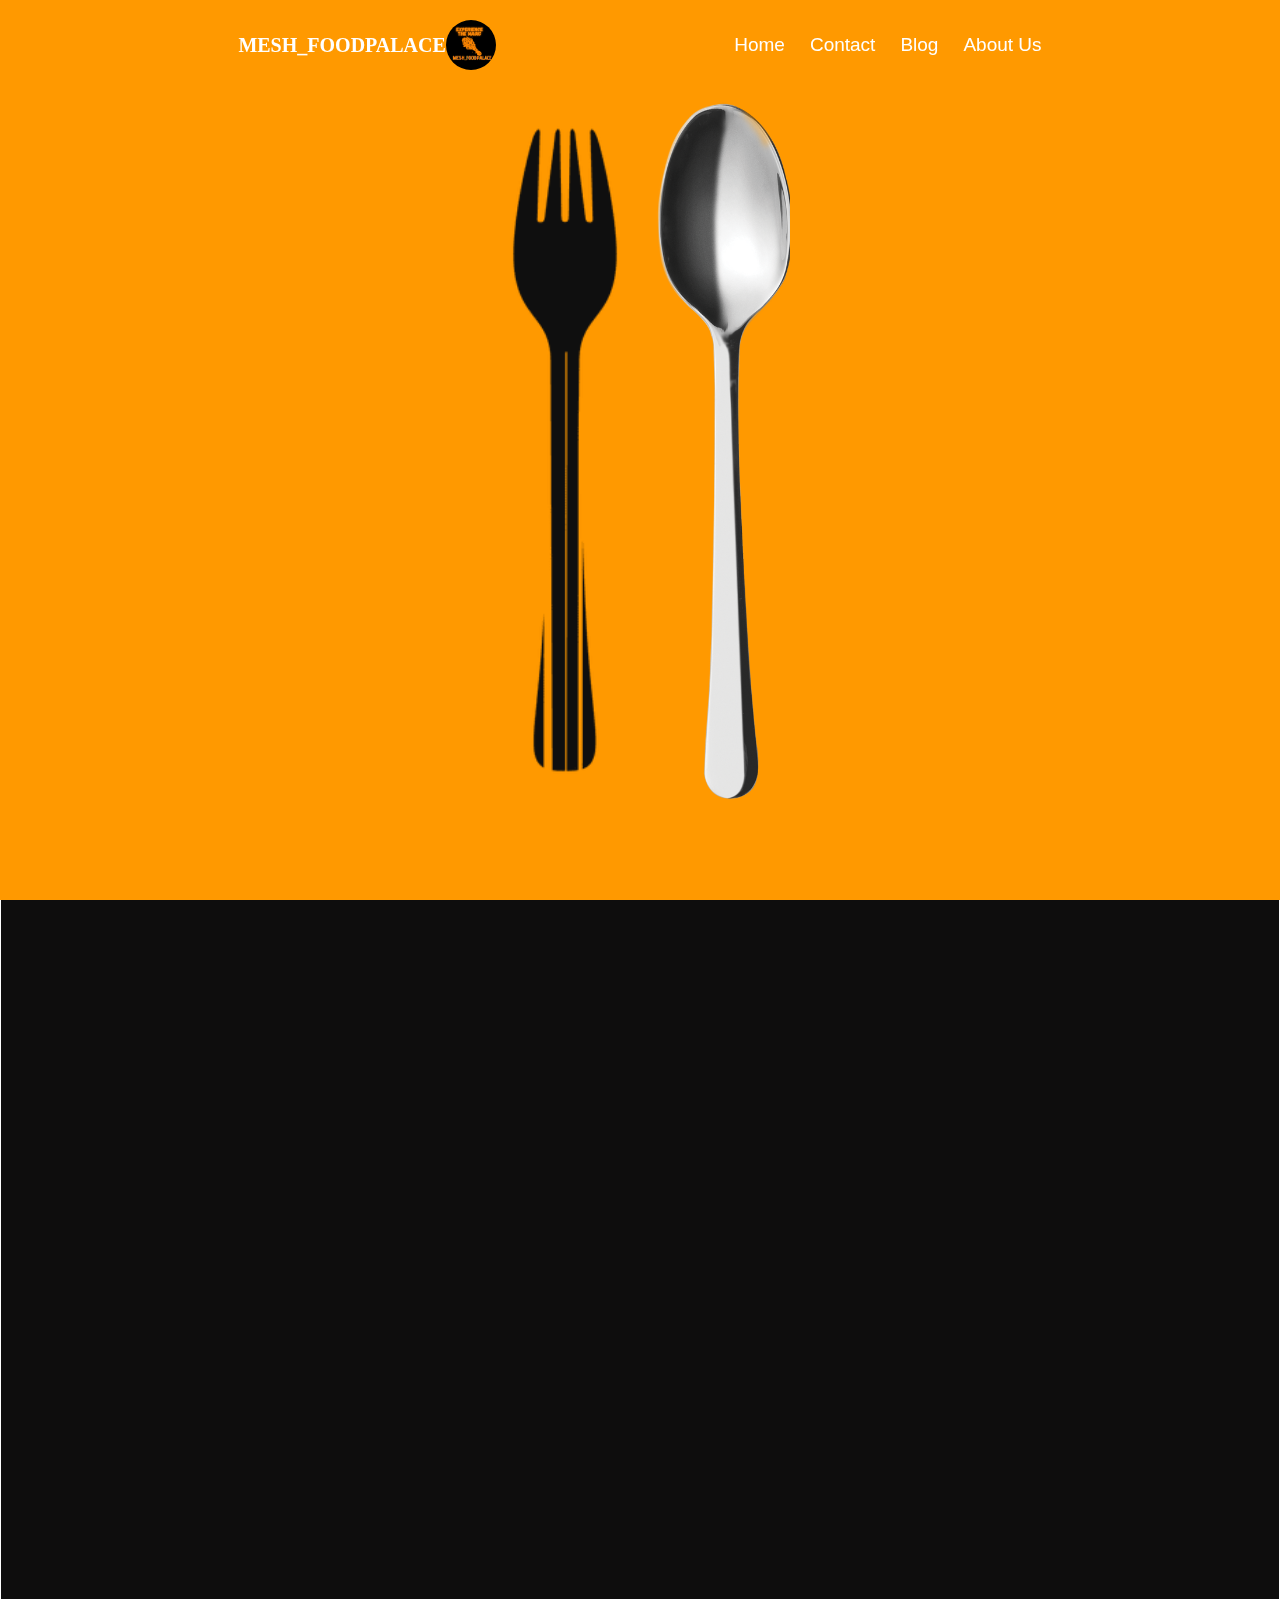
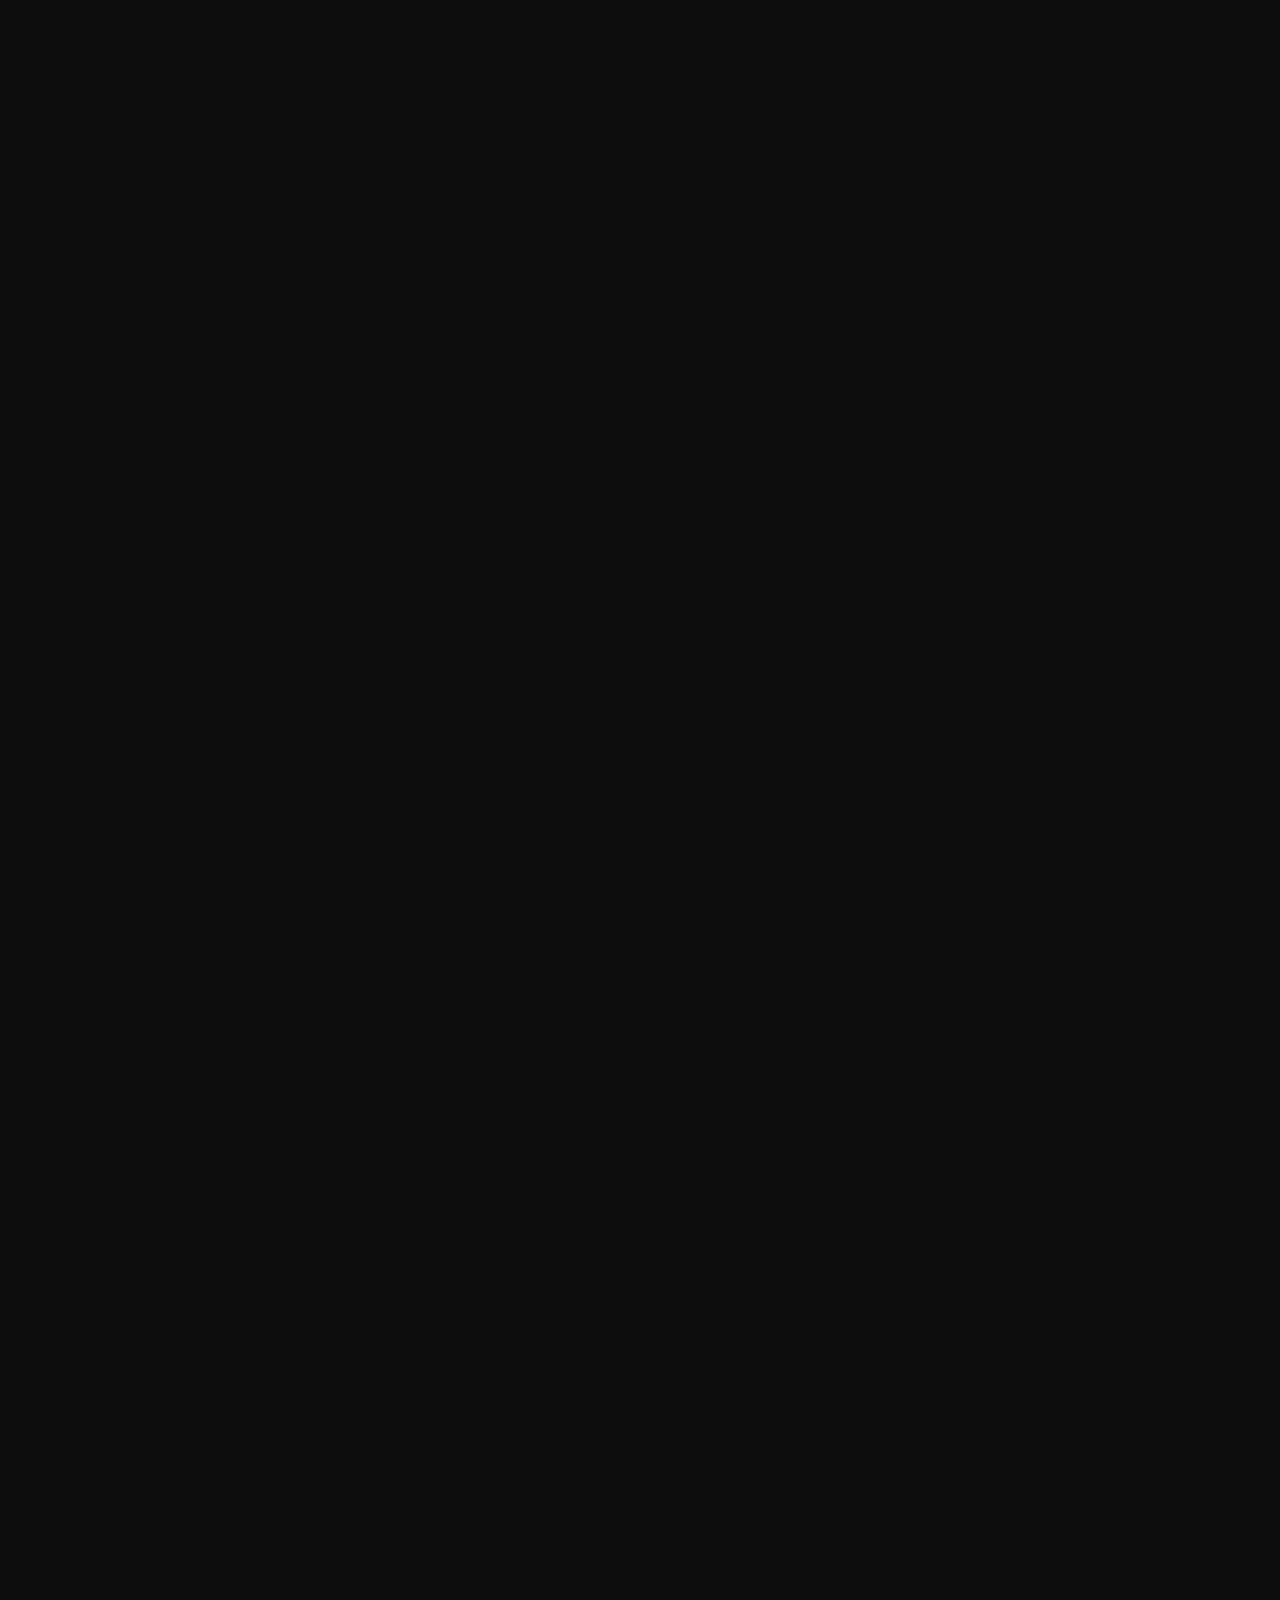
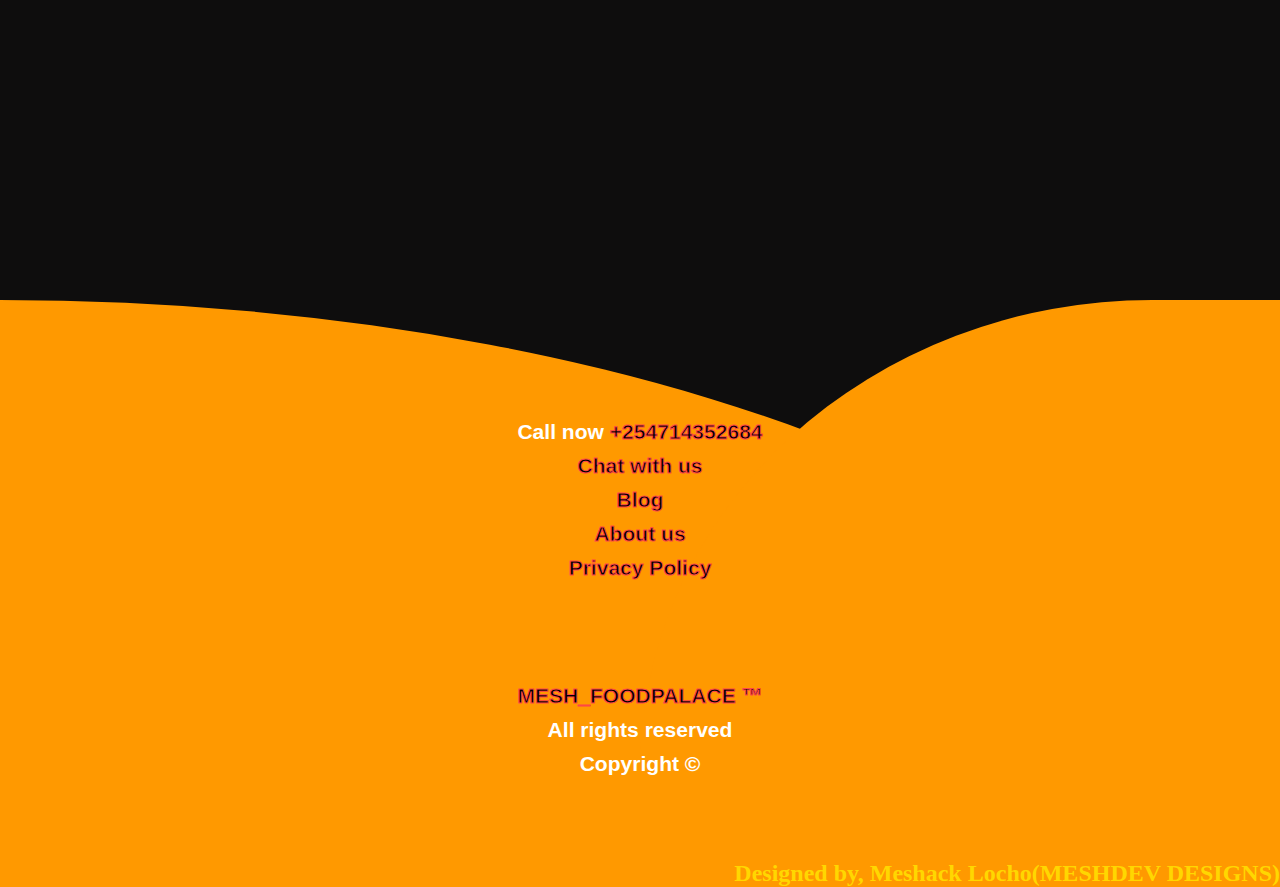
<file: aboutpage.html>
<!DOCTYPE html>
<html lang="en">
<head>
    <meta charset="UTF-8">
    <meta name="viewport" content="width=device-width, initial-scale=1.0">
    <title>About - Meshfoodpalace</title>
    <link rel="icon" href="meshfoodpalace images/website icon.png" type="image/icon">
    <style>
*{
    padding: 0;
    margin: 0;
    box-sizing: border-box;
}
body{
    width: 100%;
    height: auto;
    display: flex;
    flex-direction: column;
    gap: 200px;
    position: relative;
    background-color: rgb(18, 21, 31);
}
#header{
    width: 100%;
    height: auto;
    display: flex;
    flex-direction: column;
    position: relative;
    gap: 50px;
    align-items: center;
    justify-content: center;
    background-color: rgb(14, 13, 13);
    color: rgb(255, 255, 255);
    transition-duration: 3s;
    scroll-behavior: smooth;
}
.navigation{
    width: 100%;
    display: flex;
    height: auto;
    padding-top: 20px;
    align-items: center;
    justify-content: space-evenly;
    flex-wrap: wrap;
    position: fixed;
    top: 0;
    z-index: 30;
}
.logo-area{
    text-decoration: none;
    color: white;
    display: flex;
    align-items: center;
    justify-content: center;
    width: auto;
}
.logo-area h1{
    font-size: 20px;
}
.logo-area img{
    border-radius: 50%;
}
nav{
    display: flex;
    flex-wrap: wrap;
}
nav ul{
    display: flex;
    align-items: center;
    gap: 25px;
    list-style: none;
}
nav ul li a{
    text-decoration: none;
    color: white;
    font-size: 19px;
    font-family:sans-serif;

}
.void{
    width: 100%;
    height: 1600px;
    border: 1px solid white;
}
.font-presentation{
    width: 100%;
    height: 100%;
    display: flex;
    gap: 0%;
    align-items: center;
    justify-content: center;
    overflow-y: scroll;
    position: fixed;
    top: 0px;
    background: rgb(255, 153, 0);
    z-index: 20;
}
.font-presentation::-webkit-scrollbar{
    appearance: none;
    background-color: rgb(0, 0, 0);
    width: 5px;
}
.font-presentation::-webkit-scrollbar-thumb{
    -webkit-appearance: none;
    background-color: rgb(5, 5, 5);
}
.font-presentation img{
    object-fit: cover;
    z-index: 10;
}
.plate{
    width: 400px;
    height: 400px;
    border: 3px solid black;
    border-radius: 50%;
    align-items: center;
    justify-content: center;
    display: flex;
    position: absolute;
    opacity: 0;
    transform: translateY(130px);
    transition: transform 3s ease;
}
.plate.active{
    opacity: 1;
    transform: translateY(0);
}
.inner-plate{
    width: 80%;
    height: 80%;
    margin: auto;
    font-size: 15px;
    border-radius: 50%;
    border: 1px solid black;
    align-items: center;
    justify-content: center;
    display: flex;
    font-family: sans-serif;
    text-align: center;
}
.descriptions-sections{
    width: 100%;
    height: auto;
    display: flex;
    flex-direction: column;
    gap: 150px;
    overflow: hidden;
}
.descriptions{
    width: 100%;
    height: 500px;
    display: flex;
    gap: 20px;
    align-items: center;
    transform: translateY(130px);
    transition: all 3s ease-in-out;
    opacity: 0;
}
.descriptions.active{
    transform: translateY(0px);
    opacity: 1;
}
.descriptions p{
    width: 100%;
    font-size: 18px;
    font-family:'Courier New', Courier, monospace;
    font-weight: bold;
}
.images{
    display: flex;
    flex-direction: column;
    height: auto;
    width: 80%;
    justify-content: center;
    align-items: center;
}
.upper-images{
    transform: rotate(10deg);
}
.lower-images{
    transform: rotate(-10deg);
}

@media (max-width: 900px){
    .descriptions{
        flex-wrap: wrap;
    }
    .images{
        flex-wrap: wrap;
    }
}
footer{
    width: 100%;
    background-color: rgb(255, 153, 0);
    height: auto;
    padding-top: 100px;
    display: flex;
    align-items: center;
    justify-content: center;
    flex-direction: column;
    gap: 30px;
    border-top-right-radius: 100%;
    position: relative;
    flex-wrap: wrap;
    color: black;
}
footer::before{
    content: "";
    background-color: rgb(255, 153, 0);
    position: absolute;
    right: 0;
    top: 0;
    width: 50%;
    height: 100%;
    border-top-left-radius: 80%;
}
footer div{
    width: 70%;
    height: 200px;
    margin: auto;
    display: flex;
    flex-direction: column;
    align-items: center;
    justify-content: center;
    gap: 10px;
    z-index: 10;
    color: white;
    font-size: 18px;
    font-family: sans-serif;
}
footer div a{
    text-decoration: none;
    color: rgb(0, 0, 0);
    -webkit-text-stroke: 1px rgb(255, 70, 70);
}

    </style>
</head>
<body>
    <div id="header">
        <div class="navigation">
            <a href="meshfoodpalce.html" class="logo-area">
                <h1>MESH_FOODPALACE</h1> <img src="meshfoodpalace images/food palace logo.png" alt="meshfoodpalace logo" width="50px" height="50px"></a>
            <nav>
                <ul>
                    <li><a href="index.html">Home</a></li>
                    <li><a href="contactpage.html">Contact</a></li>
                    <li><a href="blog.html">Blog</a></li>
                    <li><a href="">About Us</a></li>
                </ul>
            </nav>
        </div>

        <div class="void"></div>
         
        <div class="font-presentation">
            
            <img src="meshfoodpalace images/fork image.png" alt="fork image" width="150px" height="700px">
            <div class="plate">
                <h1 class="inner-plate">THANKS FOR CHOOSING MESH_FOODPALACE</h1>
            </div>
            <img src="meshfoodpalace images/spoon.png" alt="spoon image" width="150px" height="700px">
        </div>
        
        <div class="descriptions-sections">
            <div class="descriptions">
                <p>Established in 1925, our hotel has a rich history that dates back nearly a century. Originally built as a luxury apartment building, the property was converted into a hotel in 1935 and has been a beloved destination for travelers ever since. Over the years, our hotel has welcomed countless guests, including celebrities, politicians, and business leaders from around the world.</p>
                <div class="images">
                    <img src="about page images/reception.jpg" alt="reception image" width="60%" height="50%" class="upper-images">
                    <img src="about page images/diner.jpg" alt="dinner table with drinks" width="60%" height="50%" class="lower-images">
                </div>
            </div>
            <div class="descriptions">
                <div class="images">
                    <img src="about page images/coffe cup.jpg" alt="coffee cup" width="60%" height="50%" class="upper-images">
                    <img src="about page images/hotel evening.jpg" alt="hotel view in the evening" width="60%" height="50%" class="lower-images">
                </div>
                <p>In the early days, our hotel was known for its opulent decor and world-class service. Today, we continue to offer the same level of luxury and attention to detail that our guests have come to expect. Our historic property has been carefully renovated to preserve its original charm while incorporating modern amenities and conveniences.</p>
            </div>
            <div class="descriptions">
                <p>We take great pride in our hotel's history and the role it has played in our community over the years. We look forward to continuing to welcome guests from around the world and providing them with an unforgettable experience that they will cherish for years to come.</p>
                <div class="images">
                    <img src="about page images/food pic for about page.jpg" alt="food picture" width="60%" height="50%" class="upper-images">
                    <img src="about page images/waiter.jpg" alt="waiter with plate" width="60%" height="50%" class="lower-images">
                </div>
            </div>
           
        </div>

        <footer>
            <div>
                <h3>Call now <a href="tel:+254714352684">+254714352684</a></h3>
                <h3><a href="https://wa.me/254714352684">Chat with us <i class="fa-brands fa-whatsapp"></i></a></h3>
                <h3><a href="blog.html">Blog</a></h3>
                <h3><a href="">About us</a></h3>
                <h3><a href="">Privacy Policy</a></h3>
            </div>
            <div>
                <h3><a href="meshfoodpalce.html">MESH_FOODPALACE &trade;</a></h3>
                <h3>All rights reserved</h3>
                <h3>Copyright &copy;</h3>
            </div>
                <h2 style="text-align: right; width: 100%;z-index: 10;color: gold;">Designed by, Meshack Locho(MESHDEV DESIGNS)</h2>
        </footer>
    </div>

    <script type="text/javascript">
        let fontPresentation = document.querySelector(".font-presentation")
        let gapSize = 0
        let plate = document.querySelector(".plate")
        let allDescriptions = document.querySelectorAll(".descriptions")
        let windowHeight = window.innerHeight
        let pointForReveal = 150 
        window.addEventListener("scroll", ()=>{
            console.log(window.scrollY / 16)
            moveCutlery()
            removeFontPresFromFixedPos()
            revealPlate()
            showDescriptions()
            if (window.scrollY / 16 >= 95) {
                fontPresentation.style.gap = "60%"
            }
        })

        function moveCutlery() {
            if (window.scrollY / 16 < 95){
                fontPresentation.style.gap = (window.scrollY / 19) + "%"
                fontPresentation.style.position = "fixed"
                if (fontPresentation.style.gap >= "60%") {
                    fontPresentation.style.gap = "60%"
                }
            }else{
                fontPresentation.style.gap = (window.scrollY / 18) + "%"
            }
        }

        function removeFontPresFromFixedPos() {
            if (window.scrollY / 16 >= 93) {
                fontPresentation.style.position = "relative"
            }
        }

        function revealPlate() {
            if (window.scrollY / 16 >= 30) {
                plate.classList.add("active")
            }else{
                plate.classList.remove("active")
            }
        }

        function showDescriptions() {
            for (let i = 0; i < allDescriptions.length; i++) {
                let topPosition = allDescriptions[i].getBoundingClientRect().top
                
                if (topPosition < windowHeight - pointForReveal) {
                    allDescriptions[i].classList.add("active")
                }else{
                    allDescriptions[i].classList.remove("active")
                }
            }
        }

    </script>
</body>
</html>
</file>
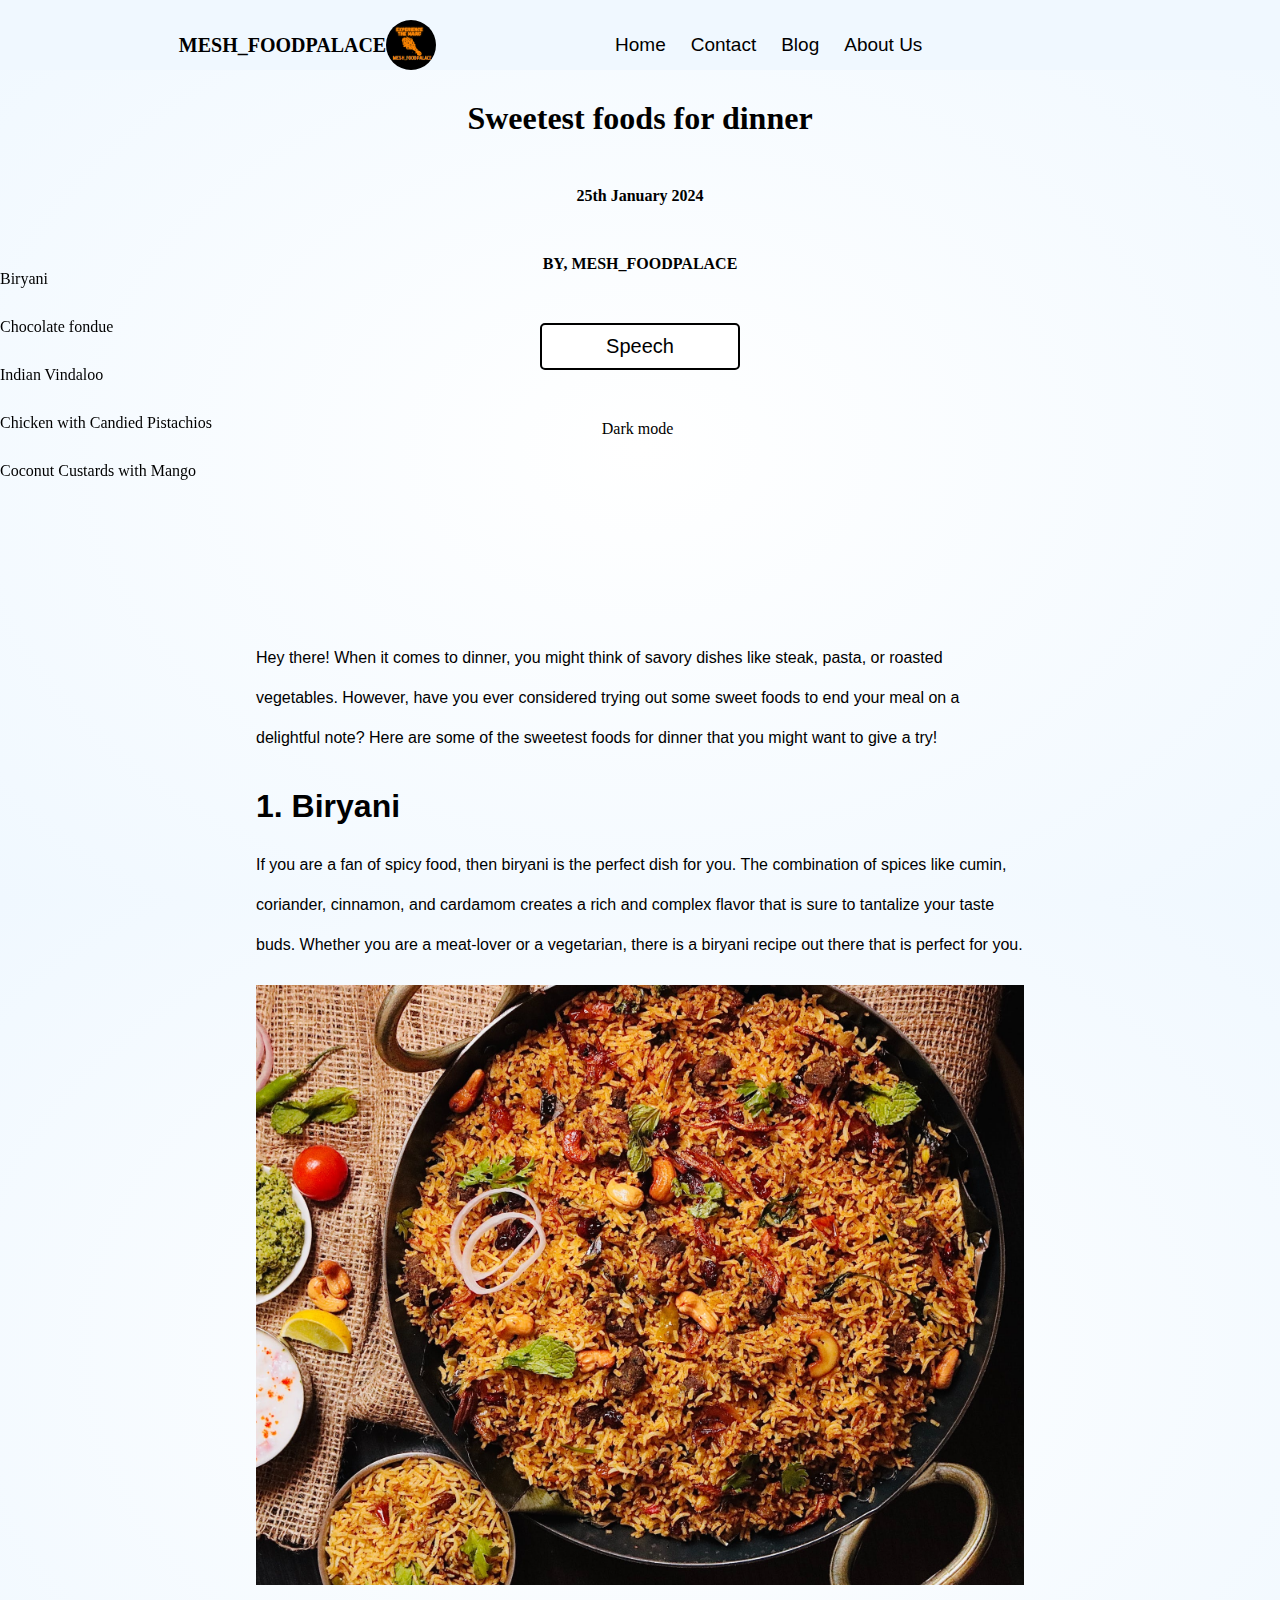
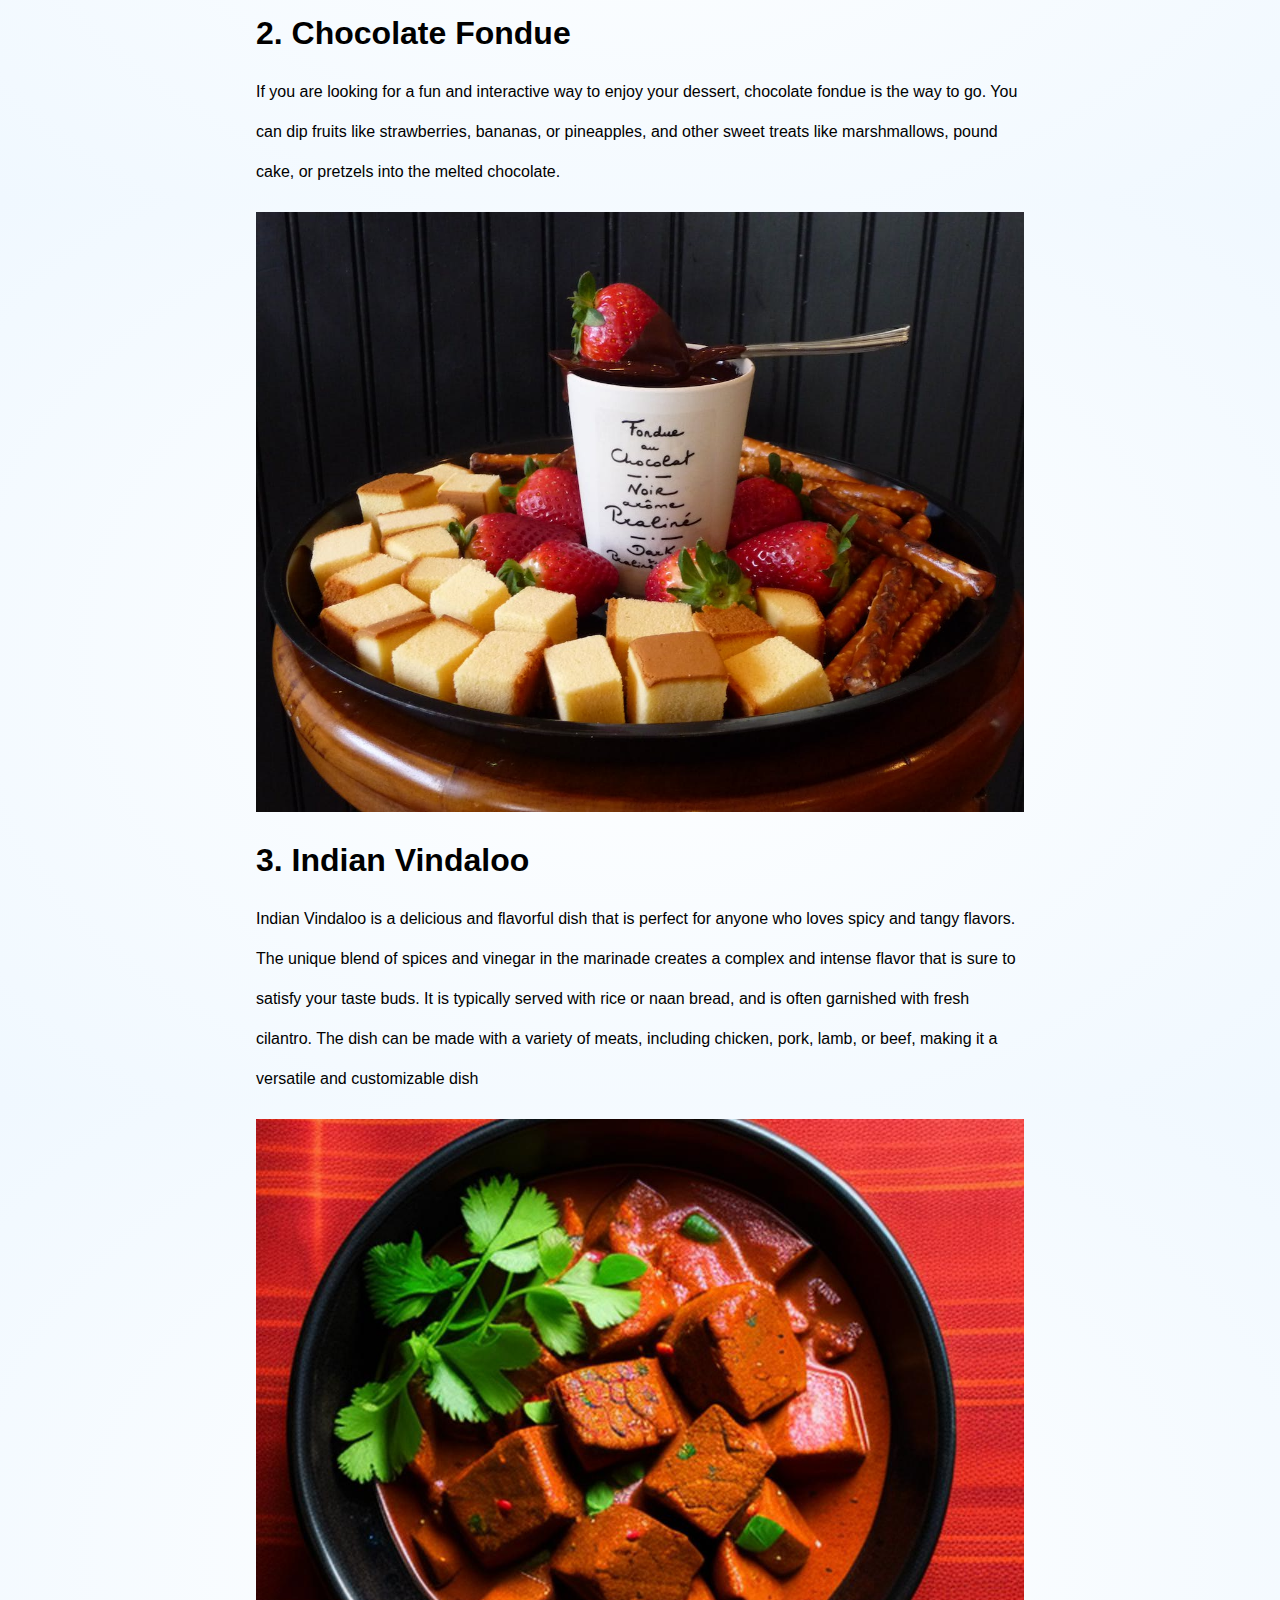
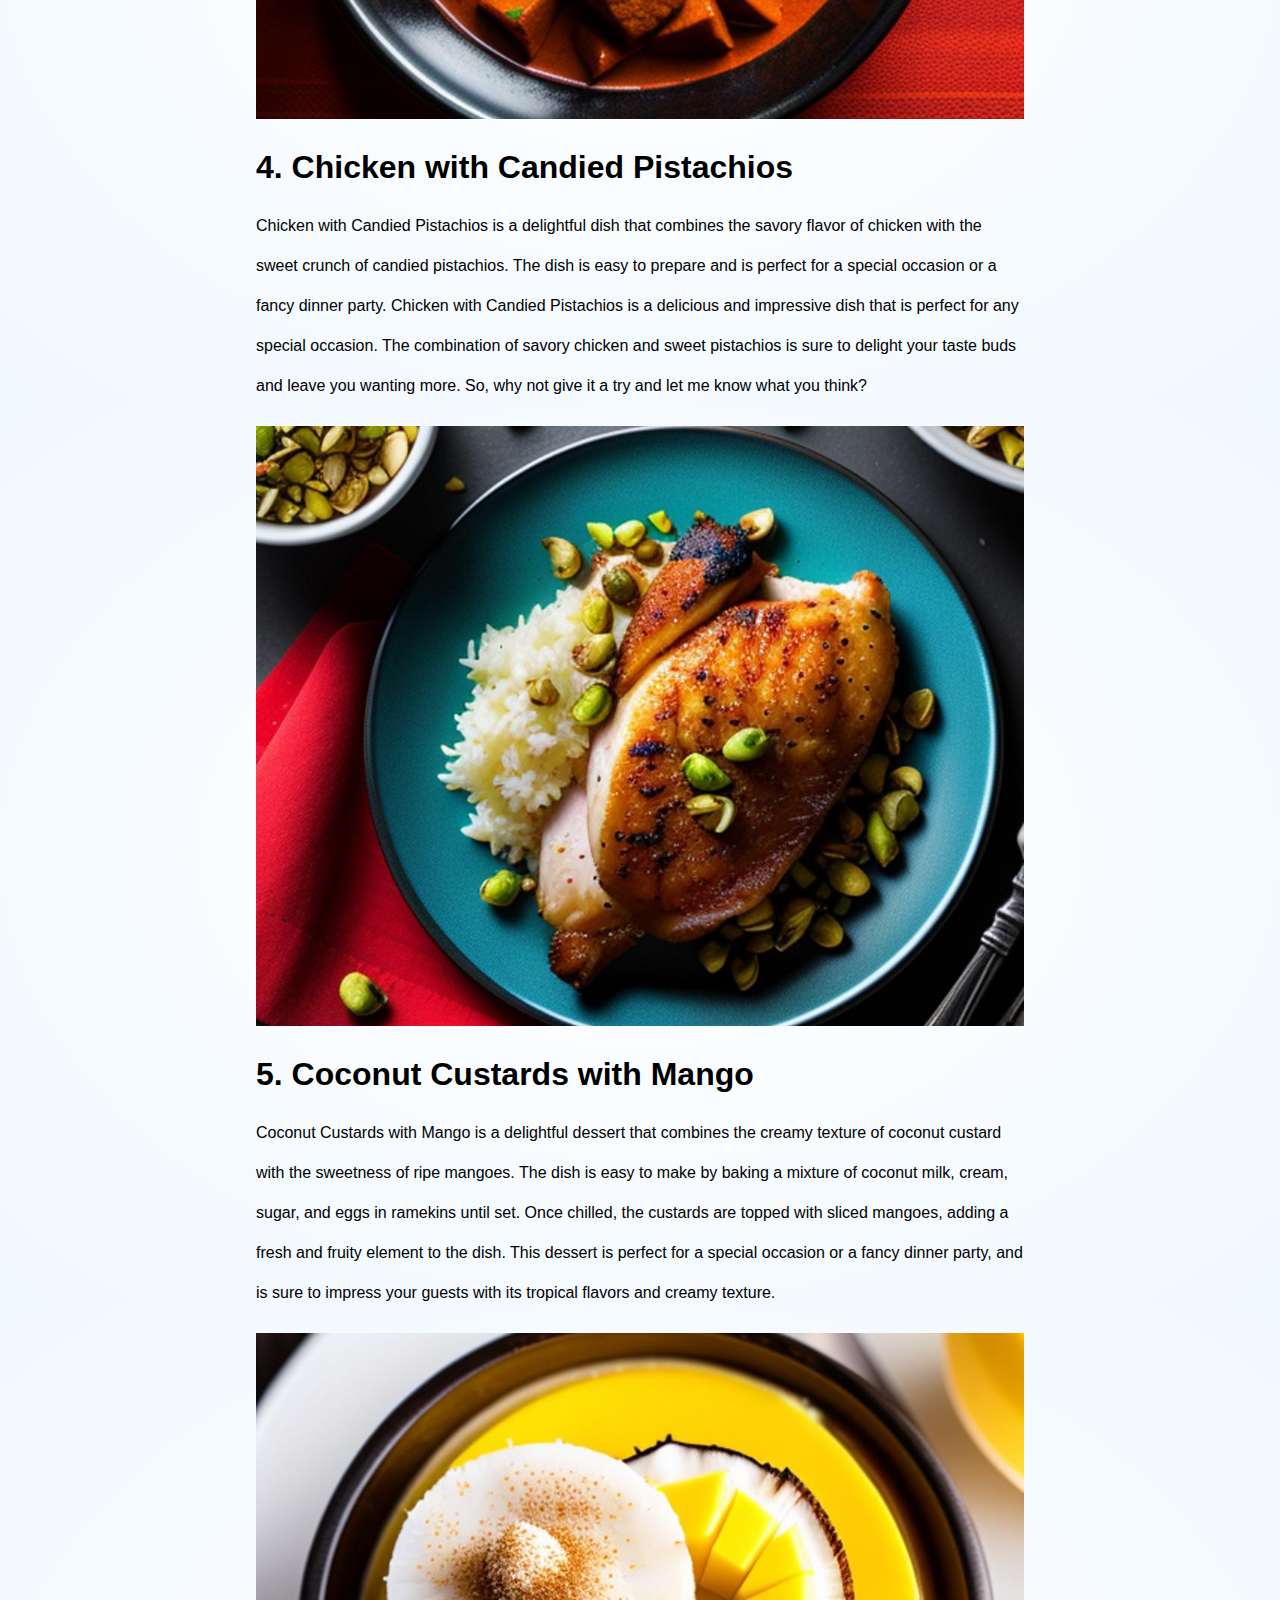
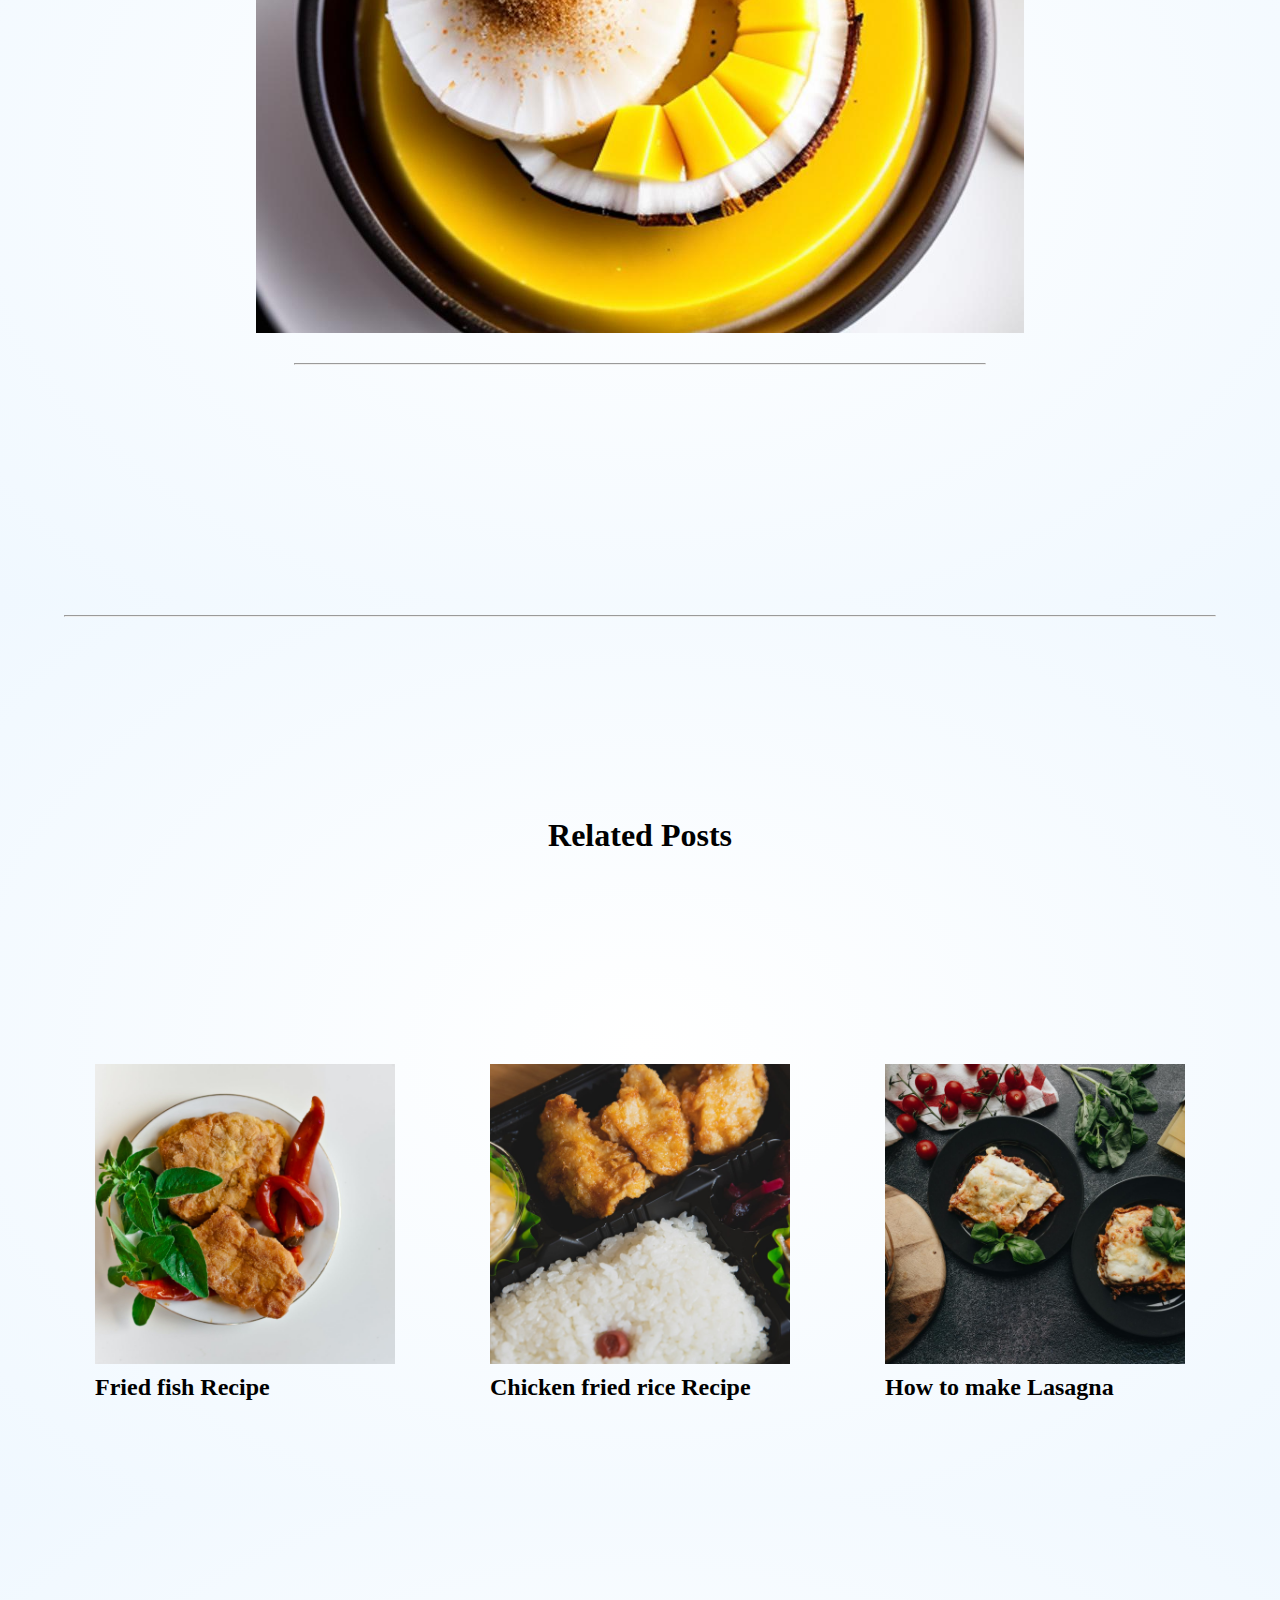
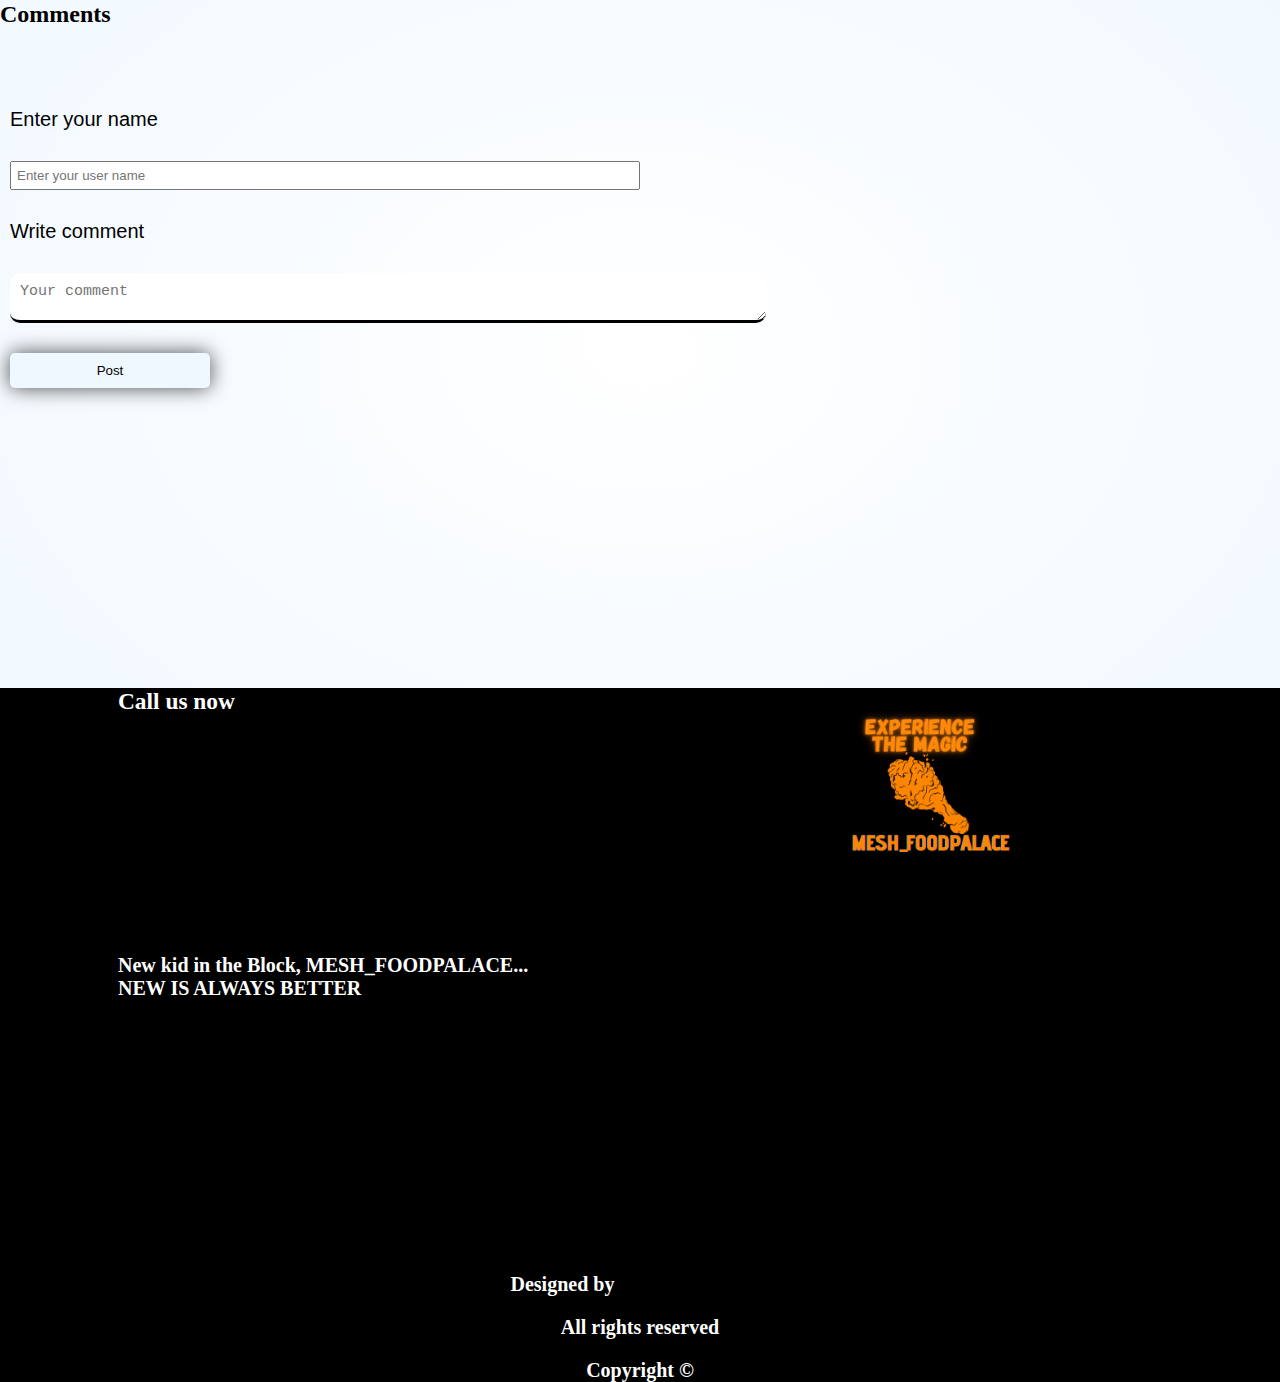
<file: blog.html>
<!DOCTYPE html>
<html lang="en">
<head>
    <meta charset="UTF-8">
    <meta name="viewport" content="width=device-width, initial-scale=1.0">
    <meta name="description" content="Sweet foods for dinner">
    <meta name="generator" content="All in One SEO (AIOSEO) 4.5.5">
    <meta property="og:locale" content="en_US">
    <meta property="og:type" content="article">
    <meta property="og:type" content="article">
    <meta property="og:title" content="Sweetest foods for dinner">
    <meta property="og:description" content="Sweet foods to prepare a home">
    <meta name="twitter:card" content="summary_large_image">
    <meta name="twitter:title" content="Sweet foods for dinner: Your taste buds will aprreciate this!!">
    <meta name="twitter:description" content="Sweet foods to prepare or order for dinner">
    <title>Sweetest foods for dinner</title>
    <link rel="stylesheet" href="https://cdnjs.cloudflare.com/ajax/libs/font-awesome/6.5.1/css/all.min.css" integrity="sha512-DTOQO9RWCH3ppGqcWaEA1BIZOC6xxalwEsw9c2QQeAIftl+Vegovlnee1c9QX4TctnWMn13TZye+giMm8e2LwA==" crossorigin="anonymous" referrerpolicy="no-referrer" />
    <style>
*{
    padding: 0;
    margin: 0;
    box-sizing: border-box;
}
html{
    scroll-behavior: smooth;
    scroll-padding-top: 100px;
}
body{
    width: 100%;
    height: 100vh;
    display: flex;
    flex-direction: column;
    gap: 200px;
    position: relative;
}
#header{
    width: 100%;
    height: 500px;
    display: flex;
    flex-direction: column;
    position: relative;
    gap: 50px;
    align-items: center;
    justify-content: center;
    padding-top: 100px;
    font-family: Cambria, Cochin, Georgia, Times, 'Times New Roman', serif;
}
.navigation{
    width: 100%;
    display: flex;
    height: auto;
    padding-top: 20px;
    align-items: center;
    justify-content: space-evenly;
    flex-wrap: wrap;
    position: fixed;
    top: 0;
    background-color: aliceblue;
    z-index: 10;
}
.logo-area{
    text-decoration: none;
    color: black;
    display: flex;
    align-items: center;
    justify-content: center;
    width: auto;
}
.logo-area h1{
    font-size: 20px;
}
.logo-area img{
    border-radius: 50%;
}
nav{
    display: flex;
    flex-wrap: wrap;
}
nav ul{
    display: flex;
    align-items: center;
    gap: 25px;
    list-style: none;
}
nav ul li a{
    text-decoration: none;
    color: black;
    font-size: 19px;
    font-family:sans-serif;

}
.blog-nav{
    position: fixed;
    top: 30%;
    left: 0;
    width: 20%;
    height: auto;
    display: flex;
    flex-direction: column;
    gap: 30px;
}
.blog-nav a{
    text-decoration: none;
    color: red;
    font-family: 'Times New Roman', Times, serif;
}
#speech{
    width: 200px;
    padding: 10px;
    background-color: white;
    font-size: 20px;
    cursor: pointer;
    border: 2px solid black;
    border-radius: 5px;
}
.modes{
    display: flex;
    gap: 5px;
}
.modes label{
    cursor: pointer;
}
main{
    width: 60%;
    margin: auto;
    height: auto;
    font-family: Verdana, Geneva, Tahoma, sans-serif;
    display: flex;
    flex-direction: column;
    gap: 30px;
    align-items: center;
}
article{
    width: 100%;
    height: auto;
    display: flex;
    flex-direction: column;
    gap: 20px;
}
article p{
    line-height: 40px;
}
article img{
    object-fit: cover;
    object-position: center;
}
.socials{
    width: 100%;
    padding: 10px;
    display: flex;
    gap: 20px;
    font-size: 25px;
}
hr{
    width: 90%;
    margin: auto;
    padding: 0.2px;
    border-radius: 10px;
    background-color: grey;
}
.related-posts{
    width: 100%;
    height: fit-content;
    display: flex;
    justify-content: space-evenly;
    flex-wrap: wrap;
}
.post{
    width: 300px;
    height: auto;
    display: flex;
    flex-direction: column;
    gap: 10px;
    padding-top: 10px;
    overflow: hidden;
    text-decoration: none;
    color: black;
    font-family: Georgia, 'Times New Roman', Times, serif;
}
.post:hover{
    border-top: 3px solid black;
}
.post img{
    object-fit:cover;
}

.comment-section{
    width: 100%;
    display: flex;
    flex-direction: column;
    gap: 70px;
}
.input-area{
    width: 100%;
    display: flex;
    flex-direction: column;
    gap: 30px;
    align-items: flex-start;
    font-size: 20px;
    font-family: sans-serif;
    padding: 10px;
}
.comment-panel{
    width: auto;
    height: auto;
    display: flex;
    flex-direction: column;
    gap: 30px;
    font-size: 18px;
    font-family: sans-serif;
    padding: 10px;
    background-color: aliceblue;
    color: black;
}
.comments-area{
    width: 100%;
    padding: 10px;
    display: flex;
    flex-direction: column;
    gap: 20px;
}
textarea{
    height: 50px;
    width: 60%;
    border: none;
    border-bottom: 3px solid black;
    padding: 10px;
    border-radius: 10px;
    font-size: 15px;
}
.input-area input{
    width: 50%;
    padding: 5px;
}
.post-btn{
    width: 200px;
    padding: 10px;
    background-color: aliceblue;
    border-radius: 5px;
    cursor: pointer;
    border: none;
    box-shadow: 0px 0px 20px rgba(0, 0, 0, 0.7);
}
.comment-posted-confirmation{
    width: 90%;
    position: fixed;
    left: 30px;
    bottom: 30px;
    background-color: rgb(12, 22, 31);
    font-size: 15px;
    padding: 10px;
    color: rgb(255, 255, 255);
    text-align: center;
    transform: translateY(20px);
    opacity: 0;
    transition: all 1s ease-in;
}
.comment-posted-confirmation.active{
    transform: translateY(0px);
    opacity: 1;
}
footer{
    width: 100%;
    position: relative;
    height: auto;
    background-color: black;
    color: rgb(255, 255, 255);
    display: flex;
    flex-direction: column;
    gap: 30px;
    font-size: 20px;
}
footer a{
    color: goldenrod;
    text-decoration: none;
    font-family: 'Gill Sans', 'Gill Sans MT', Calibri, 'Trebuchet MS', sans-serif;
}
footer a:hover{
    text-decoration: underline;
    transform: translateX(10px);
}
footer div{
    width: 100%;
    height: auto;
}
.upper-part-footer{
    display: flex;
    justify-content: space-evenly;
    flex-wrap: wrap;
    height: auto;
}
.upper-part-footer-left{
    display: flex;
    flex-direction: column;
    gap: 20px;
    padding-left: 20px;
}
.lower-part-footer{
    display: flex;
    flex-direction: column;
    gap: 20px;
    align-items: center;
    justify-content: center;
}
@media (max-width: 900px){
    main{
        width: 100%;
    }
    .blog-nav{
        display: none;
    }
}
    </style>

</head>
<body>
    <header id="header">
        <div class="navigation">
            <a href="meshfoodpalce.html" class="logo-area">
                <h1>MESH_FOODPALACE</h1> <img src="meshfoodpalace images/food palace logo.png" alt="meshfoodpalace logo" width="50px" height="50px"></a>
            <nav>
                <ul>
                    <li><a href="meshfoodpalce.html">Home</a></li>
                    <li><a href="contactpage.html">Contact</a></li>
                    <li><a href="">Blog</a></li>
                    <li><a href="aboutpage.html">About Us</a></li>
                </ul>
            </nav>
            <div class="void"></div>
        </div>
        <h1>Sweetest foods for dinner</h1>
        <h4>25th January 2024</h4>
        <h4>BY, MESH_FOODPALACE</h4>
        <button id="speech">Speech <i class="fa-solid fa-microphone-slash"></i></button>
        <div class="modes"><label class="mode-text" for="checkbox">Light mode</label> <i class="fa-solid fa-sun"></i><input type="checkbox" id="checkbox" style="display: none;"> </div>
        </header>

        <div class="blog-nav">
            <a href="#biryani">Biryani</a>
            <a href="#chocolate-fondue">Chocolate fondue</a>
            <a href="#indian-vindaloo">Indian Vindaloo</a>
            <a href="#chicken">Chicken with Candied Pistachios</a>
            <a href="#coconut-custards">Coconut Custards with Mango</a>
        </div>

        <main>

            <article style="line-height: 40px;">
                Hey there! When it comes to dinner, you might think of savory dishes like steak, pasta, or roasted vegetables. However, have you ever considered trying out some sweet foods to end your meal on a delightful note? Here are some of the sweetest foods for dinner that you might want to give a try!
            </article>

            <article id="biryani">
                <h1>1. Biryani</h1>
                <p>If you are a fan of spicy food, then biryani is the perfect dish for you. The combination of spices like cumin, coriander, cinnamon, and cardamom creates a rich and complex flavor that is sure to tantalize your taste buds. Whether you are a meat-lover or a vegetarian, there is a biryani recipe out there that is perfect for you.</p>
                <img src="meshfoodpalace images/foods/biryani.jpg" alt="" width="100%" height="600px">
            </article>

            <article id="chocolate-fondue">
                <h1>2. Chocolate Fondue</h1>
                <p>If you are looking for a fun and interactive way to enjoy your dessert, chocolate fondue is the way to go. You can dip fruits like strawberries, bananas, or pineapples, and other sweet treats like marshmallows, pound cake, or pretzels into the melted chocolate.</p>
                <img src="meshfoodpalace images/Blog images/chocolate fondue.jpg" alt="Picture of chocolate fondue" width="100%" height="600px">
            </article>

            <article id="indian-vindaloo">
                <h1>3. Indian Vindaloo</h1>
                <p>Indian Vindaloo is a delicious and flavorful dish that is perfect for anyone who loves spicy and tangy flavors. The unique blend of spices and vinegar in the marinade creates a complex and intense flavor that is sure to satisfy your taste buds. It is typically served with rice or naan bread, and is often garnished with fresh cilantro. The dish can be made with a variety of meats, including chicken, pork, lamb, or beef, making it a versatile and customizable dish</p>
                <img src="meshfoodpalace images/Blog images/indian vindaloo.png" alt="picture of indian vindaloo" width="100%" height="600px">
            </article>

            <article id="chicken">
                <h1>4. Chicken with Candied Pistachios</h1>
                <p>Chicken with Candied Pistachios is a delightful dish that combines the savory flavor of chicken with the sweet crunch of candied pistachios. The dish is easy to prepare and is perfect for a special occasion or a fancy dinner party. Chicken with Candied Pistachios is a delicious and impressive dish that is perfect for any special occasion. The combination of savory chicken and sweet pistachios is sure to delight your taste buds and leave you wanting more. So, why not give it a try and let me know what you think?</p>
                <img src="meshfoodpalace images/Blog images/Chicken with Candied Pistachios.png" alt="picture of chicken with candied pistachios" width="100%" height="600px">
            </article>
            <article id="coconut-custards">
                <h1>5. Coconut Custards with Mango</h1>
                <p>Coconut Custards with Mango is a delightful dessert that combines the creamy texture of coconut custard with the sweetness of ripe mangoes. The dish is easy to make by baking a mixture of coconut milk, cream, sugar, and eggs in ramekins until set. Once chilled, the custards are topped with sliced mangoes, adding a fresh and fruity element to the dish. This dessert is perfect for a special occasion or a fancy dinner party, and is sure to impress your guests with its tropical flavors and creamy texture.</p>
                <img src="meshfoodpalace images/Blog images/Coconut Custards with Mango.png" alt="picture of Coconut Custards with Mango" width="100%" height="600px">
            </article>

            <hr>
              
            <div class="socials">
                <a href=""><i class="fa-brands fa-facebook" style="color: #005eff;"></i></a>
                <a href=""><i class="fa-brands fa-instagram" style="color: #ff00aa;"></i></a>
                <a href=""><i class="fa-brands fa-youtube" style="color: #ff0000;"></i></a>
                <a href=""><i class="fa-solid fa-location-dot" style="color: #00ff40;"></i></a>
                <a href=""><i class="fa-brands fa-x-twitter" style="color: #000000;"></i></a>
            </div>
        </main>

        <hr style="padding: 0.05px;">

        <h1 style="text-align: center;">Related Posts</h1>

        <div class="related-posts">
            <a class="post" href="">
                <img src="meshfoodpalace images/foods/fried fish.jpg" alt="picture of fried fish" width="100%" height="300px">
                <h2>Fried fish Recipe</h2>
            </a>
            <a class="post" href="">
                <img src="meshfoodpalace images/foods/chicken fried rice.jpg" alt="picture of fried fish" width="100%" height="300px">
                <h2>Chicken fried rice Recipe</h2>
            </a>
            <a class="post" href="">
                <img src="meshfoodpalace images/foods/lasagna.jpg" alt="picture of fried fish" width="100%" height="300px">
                <h2>How to make Lasagna</h2>
            </a>
        </div>

        <div class="comment-section">
            <h2>Comments</h2>
            <div class="input-area">
                <label>Enter your name</label>
                <input type="text" id="user-name" placeholder="Enter your user name">
                <label>Write comment</label>
                <textarea id="typed-comment" cols="30" rows="10" placeholder="Your comment"></textarea>
                <button class="post-btn">Post</button>
            </div>
            <div class="comments-area">
                
            </div>
        </div>

        <h3 class="comment-posted-confirmation">Posted successfully</h3>

        <footer>
            <div class="upper-part-footer">
                <span class="upper-part-footer-left">
                    <h3>Call us now <a href="tel:+254714352684">+254714352684</a></h3>
                    <h3><a href="">Chat with us <i class="fa-brands fa-whatsapp"></i></a></h3>
                    <h4><a href="contactpage.html">Leave us a Message</a></h4>
                    <h4><a href="aboutpage.html">About us</a></h4>
                    <h4><a href="">Privacy Policy</a></h4>
                    <h4><a href="mailto:">Send us an Email: meshfoodpalace@gmail.com</a></h4>
                    <h4>New kid in the Block, MESH_FOODPALACE...<br> NEW IS ALWAYS BETTER</h4>
                </span>
    
                <img src="meshfoodpalace images/food palace logo.png" alt="logo" width="40%" height="40%" title="MESH_FOODPALACE, Restaurant" style="object-fit: contain;">
            </div>
            <div class="lower-part-footer">
                 <h4><a href="#header">MESH_FOODPALACE &trade;</a></h4>
                 <h4>Designed by <a href="http://127.0.0.1:5500/HTML,%20CSS,%20JAVASCRIPT%20Projects/portfolio/example.html">Meshack Locho</a> </h4>
                 <h4>All rights reserved</h4>
                 <h4>Copyright &copy;</h4>
            </div>
        </footer>


        <script>
            let allArticles = document.querySelectorAll("article")
            let speechToggle = document.getElementById("speech")
            let microphone = document.querySelector(".fa-microphone-slash")
            let voices = speechSynthesis.getVoices()
            speechToggle.addEventListener("click", ()=>{
                if (microphone.classList.contains("fa-microphone-slash")) {
                    microphone.classList.remove("fa-microphone-slash")
                    microphone.classList.add("fa-microphone")
                    for (let i = 0; i < allArticles.length; i++) {
                        let utter = new SpeechSynthesisUtterance(allArticles[i].textContent)
                        utter.voice = voices[1]
                        speechSynthesis.speak(utter)
                    }
                }
                else{
                    microphone.classList.add("fa-microphone-slash")
                    microphone.classList.remove("fa-microphone")
                    for (let i = 0; i < allArticles.length; i++) {
                        let utter = new SpeechSynthesisUtterance(allArticles[i].textContent)
                        utter.voice = voices[1]
                        speechSynthesis.pause(utter)
                    }
                }
            })
            const modeText = document.querySelector(".mode-text")
            const checkbox = document.getElementById("checkbox")
            checkbox.checked = JSON.parse(localStorage.getItem("mode"))
            let bodyEl = document.querySelector("body")
            let navigationEl = document.querySelector(".navigation")
            let sunMoonIcon = document.querySelector(".fa-sun")
            let allLinks = document.querySelectorAll("a")

              function modeChange() {
                if (checkbox.checked) {
                    bodyEl.style.background = "radial-gradient(#001107, #04060e)"
                    bodyEl.style.color = "white"
                    modeText.textContent = "Light mode"
                    navigationEl.style.backgroundColor = "black"
                    sunMoonIcon.classList.remove("fa-sun")
                    sunMoonIcon.classList.add("fa-moon")
                    for (let i = 0; i < allLinks.length; i++) {
                        allLinks[i].style.color = "white"
                        
                    }
                }else{
                    bodyEl.style.background = "radial-gradient(white, aliceblue)"
                    bodyEl.style.color = "black"
                    modeText.textContent = "Dark mode"
                    sunMoonIcon.classList.add("fa-sun")
                    sunMoonIcon.classList.remove("fa-moon")
                    navigationEl.style.backgroundColor = "aliceblue"
                    for (let i = 0; i < allLinks.length; i++) {
                        allLinks[i].style.color = "black"                     
                    }
                } 
              }
              modeChange()
              checkbox.addEventListener("input", ()=>{
                modeChange()
                updateMode()
              })

            function updateMode() {
                localStorage.setItem("mode", JSON.stringify(checkbox.checked))
            }
            
            let confirmationMessage = document.querySelector(".comment-posted-confirmation")
            const typedComment = document.getElementById("typed-comment")
            const postBtn = document.querySelector(".post-btn")
            const userName = document.getElementById("user-name")
            const commentArea = document.querySelector(".comments-area")
            if (commentArea) {
                commentArea.innerHTML = localStorage.getItem("comment")
            }
            function addComment() {
                const commentPanel = document.createElement("div")
                commentPanel.className = "comment-panel"
                const users = 0
                const userAndImg = document.createElement("div")
                userAndImg.style.display = "flex"
                userAndImg.style.gap = "20px"
                const userImage = document.createElement("img")
                userImage.src = "meshfoodpalace images/user image.png"
                userImage.style.width = "40px"
                userImage.style.height = "40px"
                userImage.style.borderRadius = "50%"
                const commentorName = document.createElement("h5")
                commentorName.textContent = userName.value
                const time = document.createElement("h6")
                const hour = new Date().getHours()
                const minute = new Date().getMinutes()
                const year = new Date().getFullYear()
                const month = new Date().getMonth()
                const day = new Date().getDay()
                time.textContent = "Date posted: " + hour + ":" + minute + "; " + (day-3) + "/" + (month+1) + "/" + year
                userAndImg.appendChild(userImage)
                userAndImg.appendChild(commentorName)
                const comment = document.createElement("p")
                comment.textContent = typedComment.value
                commentPanel.appendChild(userAndImg)
                commentPanel.appendChild(comment)
                commentPanel.appendChild(time)
                commentArea.appendChild(commentPanel)
            }
            postBtn.addEventListener("click", ()=>{
                addComment()
                updateLocalStorage()
                typedComment.value = ""
                userName.value = ""
                confirmationMessage.classList.add("active")
                setTimeout(()=>{
                confirmationMessage.classList.remove("active")
               }, 4000)
            })

            function updateLocalStorage() {
                localStorage.setItem("comment", commentArea.innerHTML)
                
            }

            let blogNav = document.querySelector(".blog-nav")

            window.addEventListener("scroll", ()=>{
            if (window.scrollY >= 5300) {
                blogNav.style.position = "relative"
                blogNav.style.top = "0px"
            }else{
                blogNav.style.position = "fixed"
                blogNav.style.top = "30%"
            }
        })

            
        </script>
</body>
</html>
</file>
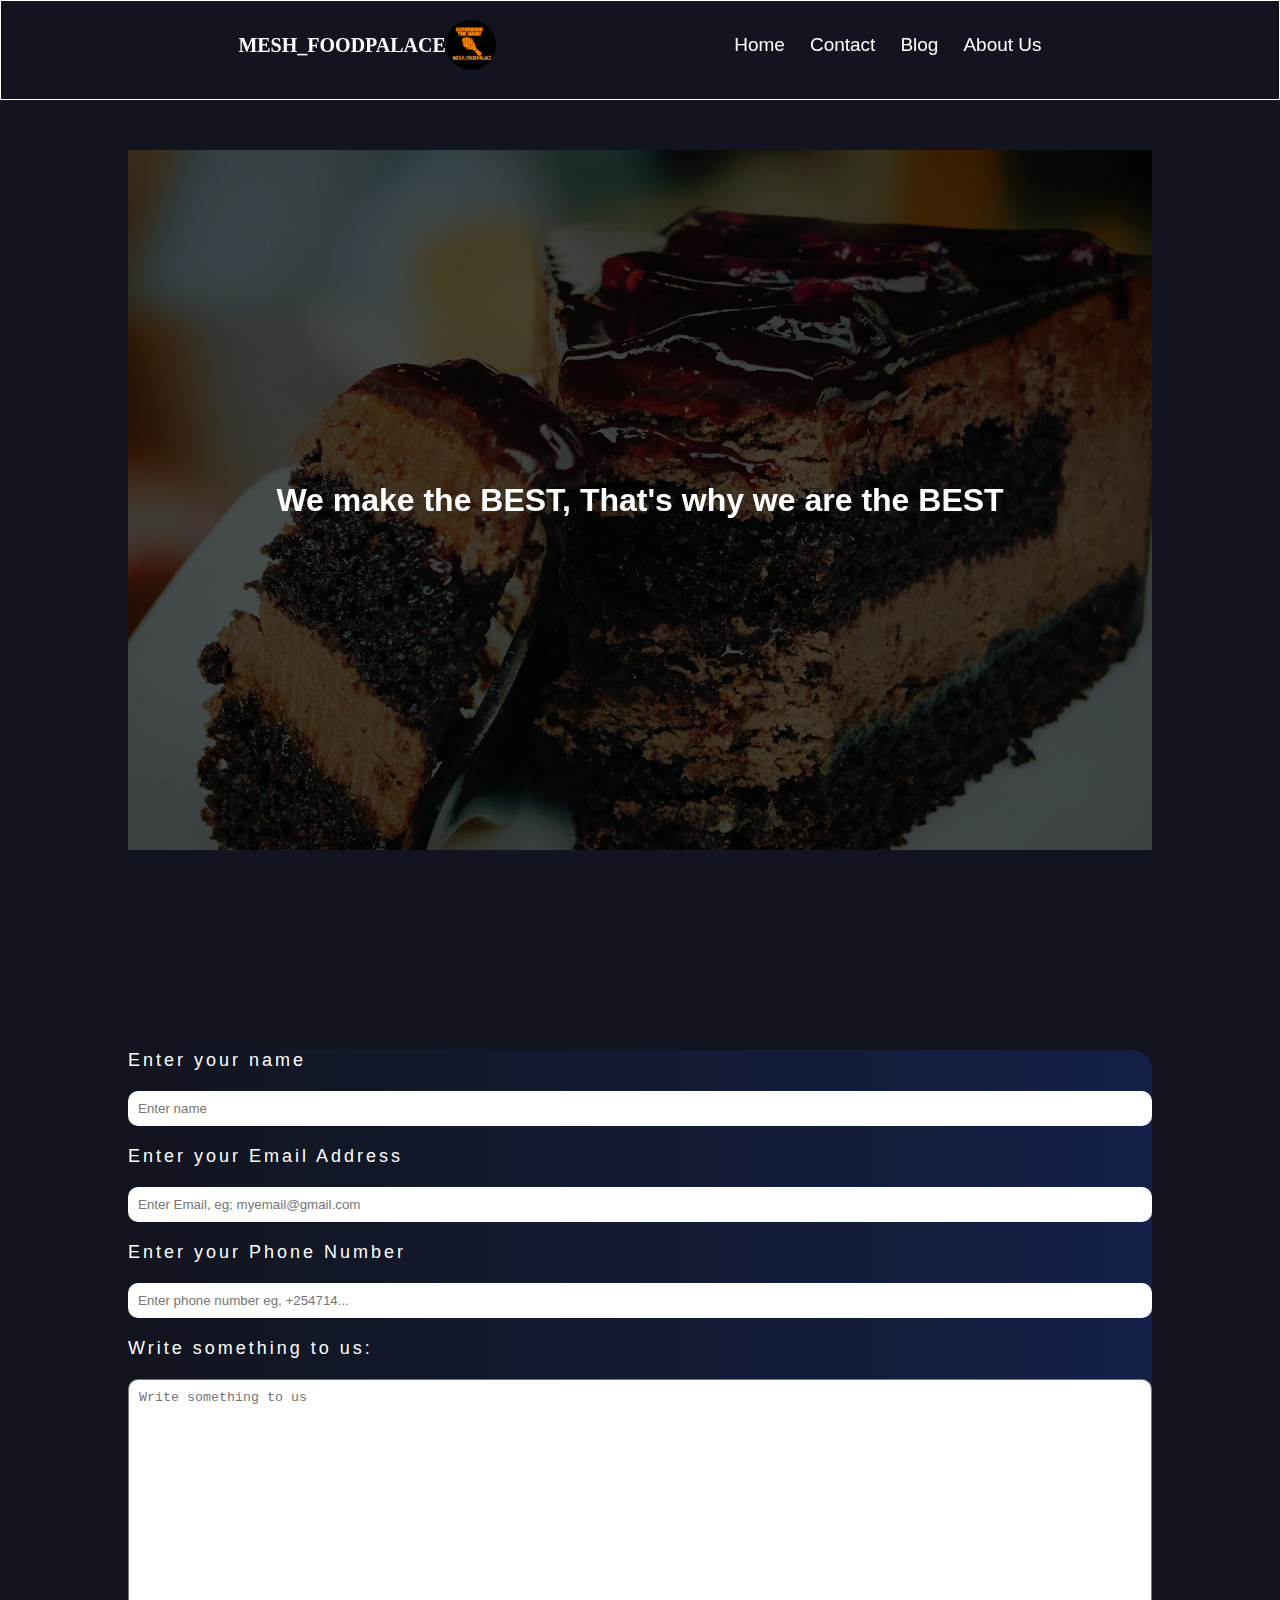
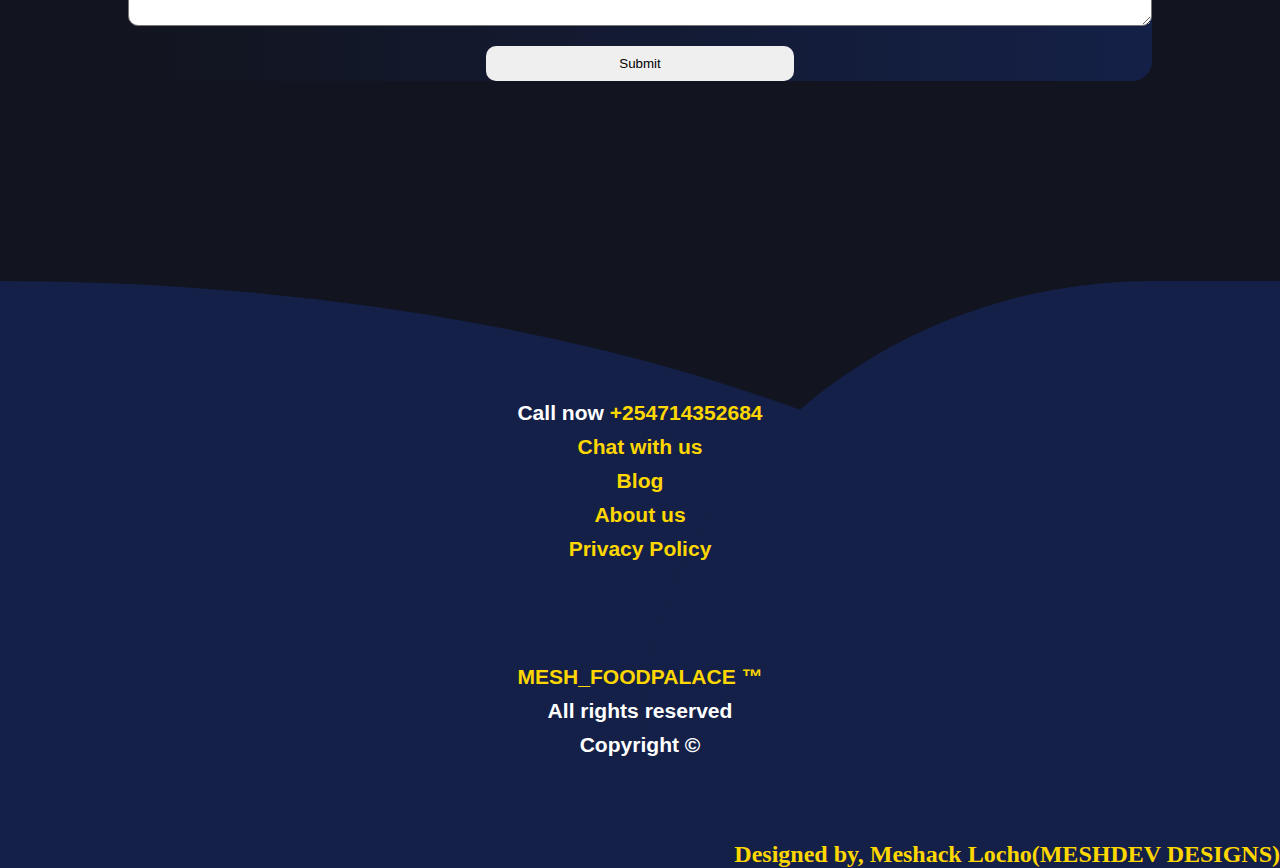
<file: contactpage.html>
<!DOCTYPE html>
<html lang="en">
<head>
    <meta charset="UTF-8">
    <meta name="viewport" content="width=device-width, initial-scale=1.0">
    <title>Contact</title>
    <link rel="stylesheet" href="https://cdnjs.cloudflare.com/ajax/libs/font-awesome/6.5.1/css/all.min.css" integrity="sha512-DTOQO9RWCH3ppGqcWaEA1BIZOC6xxalwEsw9c2QQeAIftl+Vegovlnee1c9QX4TctnWMn13TZye+giMm8e2LwA==" crossorigin="anonymous" referrerpolicy="no-referrer" />
    <link rel="icon" href="meshfoodpalace images/website icon.png" type="image/icon">
    <style>
        *{
    padding: 0;
    margin: 0;
    box-sizing: border-box;
}
body{
    width: 100%;
    height: 100vh;
    display: flex;
    flex-direction: column;
    gap: 200px;
    position: relative;
    background-color: rgb(18, 21, 31);
}
#header{
    width: 100%;
    height: auto;
    display: flex;
    flex-direction: column;
    position: relative;
    gap: 50px;
    align-items: center;
    justify-content: center;
}
.navigation{
    width: 100%;
    display: flex;
    height: auto;
    padding-top: 20px;
    align-items: center;
    justify-content: space-evenly;
    flex-wrap: wrap;
    position: fixed;
    top: 0;
    z-index: 10;
}
.logo-area{
    text-decoration: none;
    color: white;
    display: flex;
    align-items: center;
    justify-content: center;
    width: auto;
}
.logo-area h1{
    font-size: 20px;
}
.logo-area img{
    border-radius: 50%;
}
nav{
    display: flex;
    flex-wrap: wrap;
}
nav ul{
    display: flex;
    align-items: center;
    gap: 25px;
    list-style: none;
}
nav ul li a{
    text-decoration: none;
    color: white;
    font-size: 19px;
    font-family:sans-serif;

}
.featured-section{
    width: 80%;
    height: 700px;
    position: relative;
    display: flex;
    align-items: center;
    justify-content: center;
}
.featured-section img{
    width: 100%;
    height: 100%;
    object-fit: cover;
}
.featured-section-overlay{
    position: absolute;
    left: 0;
    top: 0;
    width: 100%;
    height: 100%;
    background-color: black;
    display: flex;
    align-items: center;
    justify-content: center;
    opacity: 0.7;
    filter: brightness(10%);
    z-index: 1;
    color: white;
}
.void{
    width: 100%;
    height: 100px;
    border: 1px solid white;
}
main{
    width: 100%;
    height: auto;
    align-items: center;
    justify-content: center;
}
form{
    width: 80%;
    height: 100%;
    display: flex;
    margin: auto;
    flex-direction: column;
    gap: 20px;
    align-items: flex-start;
    background: linear-gradient(0.25turn, rgb(18, 21, 31), rgb(20, 32, 71));
    border-radius: 20px;
    flex-wrap: wrap;
}
label{
    font-size: 18px;
    font-family:Arial, Helvetica, sans-serif;
    color: white;
    letter-spacing: 3px;
}
input{
    width: 100%;
    padding: 10px;
    border: none;
    border-radius: 10px;
}
#submit-btn{
    width: 30%;
    margin: auto;
    padding: 10px;
    cursor: pointer;
}
textarea{
    padding: 10px;
    border-radius: 10px;
    width: 100%;
}
footer{
    width: 100%;
    background-color: rgb(20, 32, 71);
    height: auto;
    padding-top: 100px;
    display: flex;
    align-items: center;
    justify-content: center;
    flex-direction: column;
    gap: 30px;
    border-top-right-radius: 100%;
    position: relative;
    flex-wrap: wrap;
}
footer::before{
    content: "";
    background-color: rgb(20, 32, 71);
    position: absolute;
    right: 0;
    top: 0;
    width: 50%;
    height: 100%;
    border-top-left-radius: 80%;
}
footer div{
    width: 70%;
    height: 200px;
    margin: auto;
    display: flex;
    flex-direction: column;
    align-items: center;
    justify-content: center;
    gap: 10px;
    z-index: 10;
    color: white;
    font-size: 18px;
    font-family: sans-serif;
}
footer div a{
    text-decoration: none;
    color: gold;
}
@media (max-width: 900px){
    .featured-section{
        width: 100%;
    }
}
  </style>
</head>
<body>
    <header id="header">
        <div class="navigation">
            <a href="meshfoodpalce.html" class="logo-area">
                <h1>MESH_FOODPALACE</h1> <img src="meshfoodpalace images/food palace logo.png" alt="meshfoodpalace logo" width="50px" height="50px"></a>
            <nav>
                <ul>
                    <li><a href="index.html">Home</a></li>
                    <li><a href="">Contact</a></li>
                    <li><a href="blog.html">Blog</a></li>
                    <li><a href="aboutpage.html">About Us</a></li>
                </ul>
            </nav>
        </div>

        <div class="void"></div>

        <div class="featured-section">
            <img src="meshfoodpalace images/chocolate cake.jpg" alt="chocolate cake image">
            <div class="featured-section-overlay"></div>
            <h1 style="position:absolute; color:white;filter: brightness(200%);z-index: 2;font-family: sans-serif;">We make the BEST, That's why we are the BEST</h1>
        </div>
    </header>


    <main>
        <form action="https://formsubmit.co/0a0f8aa3e942db6c5c538712825ba65c" method="POST">
            <label for="name"> Enter your name</label>
            <input type="text" name="Name" id="name" placeholder="Enter name" required>

            <label for="email">Enter your Email Address</label>
            <input type="email" name="Email" id="email" placeholder="Enter Email, eg; myemail@gmail.com" required>

            <label for="phone-number">Enter your Phone Number</label>
            <input type="tel" name="Telephone number" id="phone-number" placeholder="Enter phone number eg, +254714...">

            <label for="textarea">Write something to us: </label>
            <textarea name="Message" id="textarea" cols="60" rows="15" placeholder="Write something to us"></textarea>
            <input type="submit" name="submit" id="submit-btn">
        </form>
    </main>

    <footer>
        <div>
            <h3>Call now <a href="tel:+254714352684">+254714352684</a></h3>
            <h3><a href="https://wa.me/254714352684">Chat with us <i class="fa-brands fa-whatsapp"></i></a></h3>
            <h3><a href="">Blog</a></h3>
            <h3><a href="">About us</a></h3>
            <h3><a href="">Privacy Policy</a></h3>
        </div>
        <div>
            <h3><a href="meshfoodpalce.html">MESH_FOODPALACE &trade;</a></h3>
            <h3>All rights reserved</h3>
            <h3>Copyright &copy;</h3>
        </div>
            <h2 style="text-align: right; width: 100%;z-index: 10;color: gold;">Designed by, Meshack Locho(MESHDEV DESIGNS)</h2>
    </footer>

    <script type="text/javascript">
        let navigationBar = document.querySelector(".navigation")

        window.addEventListener("scroll", ()=>{
            if (window.scrollY >= 500) {
                navigationBar.style.backgroundColor = "black"
            }
            else{
                navigationBar.style.backgroundColor = "transparent"
            }
        })
    </script>
</body>
</html>
</file>
